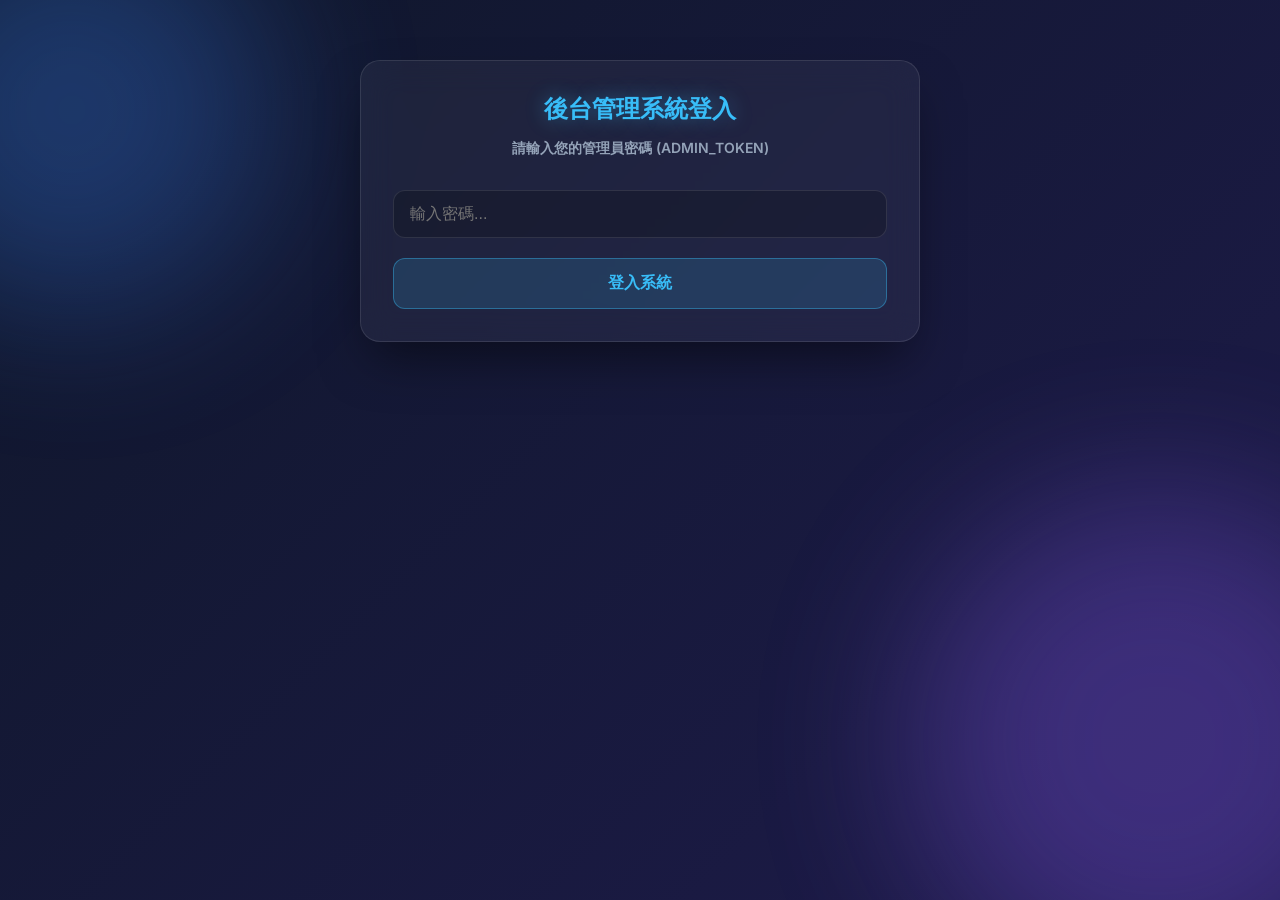
<file: static/admin.html>
<!DOCTYPE html>
<html lang="zh-TW">
<head>
    <meta charset="UTF-8">
    <meta name="viewport" content="width=device-width, initial-scale=1.0">
    <meta name="description" content="智慧親師通 - 補習班後台管理系統，支援快速匯入名單與下載報表。">
    <title>智慧親師通 - 補習班後台管理</title>
    <link href="https://fonts.googleapis.com/css2?family=Inter:wght@400;600;800&display=swap" rel="stylesheet">
    <style>
        :root {
            --primary: #38bdf8;
            --primary-hover: #0ea5e9;
            --bg-dark: #0f172a;
            --card-bg: rgba(255, 255, 255, 0.05);
            --text-main: #f8fafc;
            --text-muted: #94a3b8;
            --border-color: rgba(255, 255, 255, 0.1);
            --success: #4ade80;
            --error: #f87171;
        }

        body {
            font-family: 'Inter', sans-serif;
            background: linear-gradient(135deg, #0f172a 0%, #1e1b4b 100%);
            background-attachment: fixed;
            color: var(--text-main);
            margin: 0;
            padding: 40px 0;
            display: flex;
            justify-content: center;
            align-items: flex-start;
            min-height: 100vh;
            position: relative;
            overflow-y: auto;
            overflow-x: hidden;
            box-sizing: border-box;
        }

        /* Ambient background blobs for premium feel */
        .blob {
            position: fixed;
            border-radius: 50%;
            filter: blur(80px);
            opacity: 0.3;
            z-index: 0;
            animation: float 10s infinite alternate ease-in-out;
        }
        .blob-1 {
            top: -10%; left: -10%;
            width: 400px; height: 400px;
            background: #3b82f6;
        }
        .blob-2 {
            bottom: -10%; right: -10%;
            width: 500px; height: 500px;
            background: #8b5cf6;
            animation-delay: -5s;
        }
        @keyframes float {
            0% { transform: translate(0, 0) scale(1); }
            100% { transform: translate(50px, 50px) scale(1.1); }
        }

        .container {
            width: 100%;
            max-width: 600px;
            padding: 20px;
            box-sizing: border-box;
            z-index: 1;
            position: relative;
        }

        .card {
            background-color: var(--card-bg);
            backdrop-filter: blur(16px);
            -webkit-backdrop-filter: blur(16px);
            border: 1px solid var(--border-color);
            border-radius: 20px;
            box-shadow: 0 25px 50px -12px rgba(0, 0, 0, 0.5);
            padding: 32px;
            margin-bottom: 24px;
            transition: transform 0.3s cubic-bezier(0.175, 0.885, 0.32, 1.275);
            animation: slideUp 0.6s cubic-bezier(0.16, 1, 0.3, 1);
        }
        
        @keyframes slideUp {
            0% { opacity: 0; transform: translateY(40px); }
            100% { opacity: 1; transform: translateY(0); }
        }

        .card:hover {
            transform: translateY(-5px);
            border-color: rgba(255, 255, 255, 0.2);
        }

        h1 {
            text-align: center;
            font-size: 24px;
            font-weight: 800;
            margin-top: 0;
            margin-bottom: 8px;
            color: var(--primary);
            text-shadow: 0 0 20px rgba(56, 189, 248, 0.4);
        }

        p.subtitle {
            text-align: center;
            color: var(--text-muted);
            margin-bottom: 32px;
            font-size: 14px;
            font-weight: 600;
        }

        .form-group {
            margin-bottom: 20px;
        }

        label {
            display: block;
            font-weight: 600;
            margin-bottom: 8px;
            font-size: 14px;
            color: var(--text-muted);
        }

        input[type="password"], input[type="file"] {
            width: 100%;
            padding: 14px 16px;
            background: rgba(0, 0, 0, 0.2);
            border: 1px solid var(--border-color);
            border-radius: 12px;
            color: white;
            font-size: 16px;
            outline: none;
            transition: all 0.3s ease;
            box-sizing: border-box;
        }

        input[type="password"]:focus {
            border-color: var(--primary);
            box-shadow: 0 0 0 2px rgba(56, 189, 248, 0.2);
        }

        input[type="file"]::file-selector-button {
            background: rgba(255,255,255,0.1);
            color: white;
            border: 1px solid var(--border-color);
            border-radius: 8px;
            padding: 8px 16px;
            margin-right: 16px;
            cursor: pointer;
            transition: all 0.3s;
        }
        input[type="file"]::file-selector-button:hover {
            background: rgba(255,255,255,0.2);
        }

        button {
            width: 100%;
            padding: 14px;
            background-color: rgba(56, 189, 248, 0.15);
            color: var(--primary);
            border: 1px solid rgba(56, 189, 248, 0.4);
            border-radius: 12px;
            font-size: 16px;
            font-weight: 600;
            cursor: pointer;
            transition: all 0.3s ease;
            display: flex;
            justify-content: center;
            align-items: center;
        }

        button:hover:not(:disabled) {
            background-color: rgba(56, 189, 248, 0.25);
            border-color: var(--primary);
            transform: translateY(-2px);
            box-shadow: 0 10px 20px -10px var(--primary);
        }

        button:active:not(:disabled) {
            transform: scale(0.98);
        }
        
        button:disabled {
            opacity: 0.5;
            cursor: not-allowed;
            filter: grayscale(100%);
        }

        button.btn-success {
            background-color: rgba(74, 222, 128, 0.15);
            color: var(--success);
            border-color: rgba(74, 222, 128, 0.4);
        }
        
        button.btn-success:hover:not(:disabled) {
            background-color: rgba(74, 222, 128, 0.25);
            border-color: var(--success);
            box-shadow: 0 10px 20px -10px var(--success);
        }

        .status-message {
            margin-top: 16px;
            padding: 12px;
            border-radius: 12px;
            font-size: 14px;
            display: none;
            font-weight: 600;
            text-align: center;
        }

        .status-message.success {
            display: block;
            background-color: rgba(74, 222, 128, 0.1);
            color: var(--success);
            border: 1px solid rgba(74, 222, 128, 0.2);
        }

        .status-message.error {
            display: block;
            background-color: rgba(248, 113, 113, 0.1);
            color: var(--error);
            border: 1px solid rgba(248, 113, 113, 0.2);
        }

        .hidden {
            display: none !important;
        }

        /* Loading spinner */
        .loader {
            border: 3px solid rgba(255,255,255,0.1);
            border-radius: 50%;
            border-top: 3px solid var(--primary);
            width: 20px;
            height: 20px;
            animation: spin 1s linear infinite;
            display: inline-block;
            vertical-align: middle;
            margin-right: 8px;
            display: none;
        }

        @keyframes spin {
            0% { transform: rotate(0deg); }
            100% { transform: rotate(360deg); }
        }

    </style>
</head>
<body>

    <div class="blob blob-1"></div>
    <div class="blob blob-2"></div>

<div class="container">
    
    <!-- Login Section -->
    <div class="card" id="loginSection">
        <h1>後台管理系統登入</h1>
        <p class="subtitle">請輸入您的管理員密碼 (ADMIN_TOKEN)</p>
        
        <div class="form-group">
            <input type="password" id="adminToken" placeholder="輸入密碼..." autocomplete="current-password">
        </div>
        <button id="loginBtn">登入系統</button>
        <div id="loginStatus" class="status-message"></div>
    </div>

    <!-- Dashboard Section (Hidden by default) -->
    <div id="dashboardSection" class="hidden">
        
        <div style="margin-bottom: 24px; display: flex; gap: 12px; flex-wrap: wrap;">
            <button onclick="window.location.href='students.html'" style="background-color: rgba(56, 189, 248, 0.15); color: #7dd3fc; border-color: rgba(56, 189, 248, 0.4);">
                👥 前往名單管理系統
            </button>
            <button onclick="window.location.href='grades.html'" style="background-color: rgba(139, 92, 246, 0.15); color: #c4b5fd; border-color: rgba(139, 92, 246, 0.4);">
                📊 前往成績登錄系統
            </button>
            <button onclick="window.location.href='timetable.html'" style="background-color: rgba(236, 72, 153, 0.15); color: #f9a8d4; border-color: rgba(236, 72, 153, 0.4);">
                📅 前往課表管理系統
            </button>
        </div>

        <!-- Export Section -->
        <div class="card">
            <h1>📤 匯出今日出勤紀錄</h1>
            <p class="subtitle">下載當日所有學生的「進班/離班」打卡明細</p>
            
            <button id="exportBtn" class="btn-success">下載 Excel 報表</button>
            <div id="exportStatus" class="status-message"></div>
        </div>


    </div>
</div>

<script src="/static/auth.js"></script>
<script>
    const authManager = new AuthManager('/api/groups', (data, token) => {
        // No extra fetching needed on admin load
    });

    // We can expose currentToken helper
    Object.defineProperty(window, 'currentToken', {
        get: () => authManager.currentToken
    });

    const loginSection = document.getElementById('loginSection');
    const dashboardSection = document.getElementById('dashboardSection');
    const adminTokenInput = document.getElementById('adminToken');
    const loginBtn = document.getElementById('loginBtn');
    const loginStatus = document.getElementById('loginStatus');

    const exportBtn = document.getElementById('exportBtn');
    const exportStatus = document.getElementById('exportStatus');

    function showStatus(element, message, isError = false) {
        element.textContent = message;
        element.className = 'status-message ' + (isError ? 'error' : 'success');
    }

    adminTokenInput.addEventListener('keypress', (e) => {
        if (e.key === 'Enter') loginBtn.click();
    });


    exportBtn.addEventListener('click', async () => {
        exportBtn.disabled = true;
        exportStatus.className = 'status-message';

        try {
            const response = await fetch('/api/attendance/export', {
                method: 'POST',
                headers: {
                    'Authorization': `Bearer ${currentToken}`
                }
            });

            if (!response.ok) {
                const errData = await response.json();
                throw new Error(errData.detail || '下載失敗或密碼錯誤');
            }

            const blob = await response.blob();
            const url = window.URL.createObjectURL(blob);
            const a = document.createElement('a');
            a.style.display = 'none';
            a.href = url;
            
            const disposition = response.headers.get('Content-Disposition');
            let filename = '出勤紀錄.xlsx';
            if (disposition) {
                const utf8Regex = /filename\*=utf-8''([^;\n]*)/i;
                const matchesUtf8 = utf8Regex.exec(disposition);
                if (matchesUtf8 != null && matchesUtf8[1]) {
                    filename = decodeURIComponent(matchesUtf8[1]);
                } else {
                    const filenameRegex = /filename[^;=\n]*=((['"]).*?\2|[^;\n]*)/;
                    const matches = filenameRegex.exec(disposition);
                    if (matches != null && matches[1]) { 
                        filename = matches[1].replace(/['"]/g, '');
                    }
                }
            }
            
            a.download = filename;
            document.body.appendChild(a);
            a.click();
            window.URL.revokeObjectURL(url);
            
            showStatus(exportStatus, '✅ 下載成功！', false);
        } catch (error) {
            showStatus(exportStatus, '❌ ' + error.message, true);
        } finally {
            exportBtn.disabled = false;
        }
    });


</script>

</body>
</html>
</file>
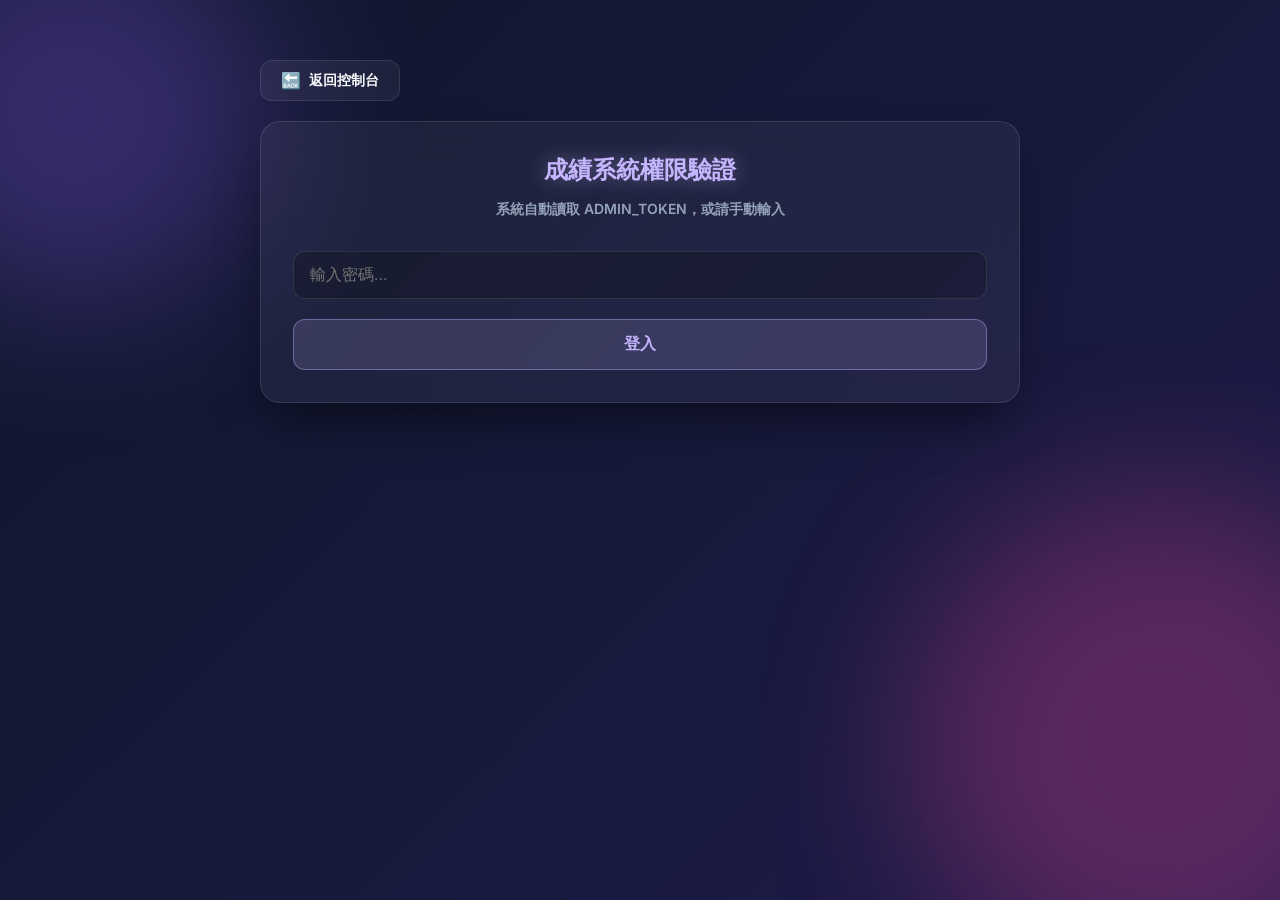
<file: static/grades.html>
<!DOCTYPE html>
<html lang="zh-TW">
<head>
    <meta charset="UTF-8">
    <meta name="viewport" content="width=device-width, initial-scale=1.0">
    <title>智慧親師通 - 成績登錄系統</title>
    <link href="https://fonts.googleapis.com/css2?family=Inter:wght@400;600;800&display=swap" rel="stylesheet">
    <style>
        :root {
            --primary: #c4b5fd;
            --primary-hover: #a78bfa;
            --bg-dark: #0f172a;
            --card-bg: rgba(255, 255, 255, 0.05);
            --text-main: #f8fafc;
            --text-muted: #94a3b8;
            --border-color: rgba(255, 255, 255, 0.1);
            --success: #4ade80;
            --error: #f87171;
        }

        body {
            font-family: 'Inter', sans-serif;
            background: linear-gradient(135deg, #0f172a 0%, #1e1b4b 100%);
            background-attachment: fixed;
            color: var(--text-main);
            margin: 0;
            padding: 40px 0;
            display: flex;
            justify-content: center;
            align-items: flex-start;
            min-height: 100vh;
            position: relative;
            overflow-y: auto;
            overflow-x: hidden;
            box-sizing: border-box;
        }

        .blob {
            position: fixed;
            border-radius: 50%;
            filter: blur(80px);
            opacity: 0.3;
            z-index: 0;
            animation: float 10s infinite alternate ease-in-out;
        }
        .blob-1 {
            top: -10%; left: -10%;
            width: 400px; height: 400px;
            background: #8b5cf6;
        }
        .blob-2 {
            bottom: -10%; right: -10%;
            width: 500px; height: 500px;
            background: #ec4899;
            animation-delay: -5s;
        }
        @keyframes float {
            0% { transform: translate(0, 0) scale(1); }
            100% { transform: translate(50px, 50px) scale(1.1); }
        }

        .container {
            width: 100%;
            max-width: 800px;
            padding: 20px;
            box-sizing: border-box;
            z-index: 1;
            position: relative;
        }

        .card {
            background-color: var(--card-bg);
            backdrop-filter: blur(16px);
            -webkit-backdrop-filter: blur(16px);
            border: 1px solid var(--border-color);
            border-radius: 20px;
            box-shadow: 0 25px 50px -12px rgba(0, 0, 0, 0.5);
            padding: 32px;
            margin-bottom: 24px;
            animation: slideUp 0.6s cubic-bezier(0.16, 1, 0.3, 1);
        }
        
        @keyframes slideUp {
            0% { opacity: 0; transform: translateY(40px); }
            100% { opacity: 1; transform: translateY(0); }
        }

        h1 {
            text-align: center;
            font-size: 24px;
            font-weight: 800;
            margin-top: 0;
            margin-bottom: 8px;
            color: var(--primary);
            text-shadow: 0 0 20px rgba(196, 181, 253, 0.4);
        }

        p.subtitle {
            text-align: center;
            color: var(--text-muted);
            margin-bottom: 32px;
            font-size: 14px;
            font-weight: 600;
        }

        .form-group {
            margin-bottom: 20px;
        }

        label {
            display: block;
            font-weight: 600;
            margin-bottom: 8px;
            font-size: 14px;
            color: var(--text-muted);
        }

        input[type="text"], input[type="password"], select {
            width: 100%;
            padding: 14px 16px;
            background: rgba(0, 0, 0, 0.2);
            border: 1px solid var(--border-color);
            border-radius: 12px;
            color: white;
            font-size: 16px;
            outline: none;
            transition: all 0.3s ease;
            box-sizing: border-box;
        }
        
        select option {
            background: var(--bg-dark);
            color: white;
        }

        input:focus, select:focus {
            border-color: var(--primary);
            box-shadow: 0 0 0 2px rgba(196, 181, 253, 0.2);
        }

        button {
            width: 100%;
            padding: 14px;
            background-color: rgba(196, 181, 253, 0.15);
            color: var(--primary);
            border: 1px solid rgba(196, 181, 253, 0.4);
            border-radius: 12px;
            font-size: 16px;
            font-weight: 600;
            cursor: pointer;
            transition: all 0.3s ease;
        }

        button:hover:not(:disabled) {
            background-color: rgba(196, 181, 253, 0.25);
            border-color: var(--primary);
            transform: translateY(-2px);
            box-shadow: 0 10px 20px -10px var(--primary);
        }

        button:active:not(:disabled) {
            transform: scale(0.98);
        }
        
        button:disabled {
            opacity: 0.5;
            cursor: not-allowed;
            filter: grayscale(100%);
        }

        button.btn-success {
            background-color: rgba(74, 222, 128, 0.15);
            color: var(--success);
            border-color: rgba(74, 222, 128, 0.4);
        }
        
        button.btn-success:hover:not(:disabled) {
            background-color: rgba(74, 222, 128, 0.25);
            border-color: var(--success);
            box-shadow: 0 10px 20px -10px var(--success);
        }
        
        button.btn-danger {
            background-color: rgba(248, 113, 113, 0.15);
            color: var(--error);
            border-color: rgba(248, 113, 113, 0.4);
        }
        
        button.btn-danger:hover:not(:disabled) {
            background-color: rgba(248, 113, 113, 0.25);
            border-color: var(--error);
            box-shadow: 0 10px 20px -10px var(--error);
        }
        
        button.btn-small {
            width: auto;
            padding: 6px 12px;
            font-size: 13px;
            border-radius: 6px;
            margin-right: 4px;
        }

        .status-message {
            margin-top: 16px;
            padding: 12px;
            border-radius: 12px;
            font-size: 14px;
            display: none;
            font-weight: 600;
            text-align: center;
        }

        .status-message.success {
            display: block;
            background-color: rgba(74, 222, 128, 0.1);
            color: var(--success);
            border: 1px solid rgba(74, 222, 128, 0.2);
        }

        .status-message.error {
            display: block;
            background-color: rgba(248, 113, 113, 0.1);
            color: var(--error);
            border: 1px solid rgba(248, 113, 113, 0.2);
        }

        .hidden {
            display: none !important;
        }

        /* Table Styles */
        table {
            width: 100%;
            border-collapse: collapse;
            margin-top: 20px;
            font-size: 14px;
        }
        th, td {
            text-align: left;
            padding: 12px;
            border-bottom: 1px solid var(--border-color);
        }
        th {
            color: var(--text-muted);
            font-weight: 600;
        }
        tr:hover {
            background-color: rgba(255, 255, 255, 0.02);
        }
    </style>
</head>
<body>

    <div class="blob blob-1"></div>
    <div class="blob blob-2"></div>

<div class="container">
        <div style="margin-bottom: 20px;">
            <button onclick="window.location.href='admin.html'" style="width: auto; padding: 10px 20px; display: inline-flex; align-items: center; gap: 8px; font-size: 14px; background: rgba(255,255,255,0.05); border: 1px solid var(--border-color); color: var(--text-main); border-radius: 12px; cursor: pointer; transition: all 0.3s;">
                <span style="font-size: 16px;">🔙</span> 返回控制台
            </button>
        </div>
        
    
    <!-- Login Section -->
    <div class="card" id="loginSection">
        <h1>成績系統權限驗證</h1>
        <p class="subtitle">系統自動讀取 ADMIN_TOKEN，或請手動輸入</p>
        
        <div class="form-group">
            <input type="password" id="adminToken" placeholder="輸入密碼..." autocomplete="current-password">
        </div>
        <button id="loginBtn">登入</button>
        <div id="loginStatus" class="status-message"></div>
    </div>

    <!-- Dashboard Section -->
    <div id="dashboardSection" class="hidden">
        
        <!-- Input Section -->
        <div class="card">
            <h1>📝 批次登錄學生成績</h1>
            <p class="subtitle">請先輸入本次考試名稱，接著直接在表格中填寫分數（未填寫的學生不會送出）</p>
            
            <div class="form-group" style="display: flex; gap: 12px; margin-bottom: 16px;">
                <div style="flex: 1;">
                    <label>篩選班級：</label>
                    <select id="classFilter" style="width: 100%; padding: 12px; border-radius: 8px; background: rgba(0,0,0,0.2); border: 1px solid var(--border-color); color: white;">
                        <option value="">-- 全部班級 --</option>
                    </select>
                </div>
                <div style="flex: 1;">
                    <label>篩選科目：</label>
                    <select id="subjectFilter" style="width: 100%; padding: 12px; border-radius: 8px; background: rgba(0,0,0,0.2); border: 1px solid var(--border-color); color: white;">
                        <option value="">-- 全部科目 --</option>
                    </select>
                </div>
            </div>
            
            <div class="form-group">
                <label>考試名稱 (如：國一上第一次段考 數學)：</label>
                <input type="text" id="examName" placeholder="請輸入考試名稱" style="font-size:18px; font-weight:bold; color:var(--primary);">
            </div>
            
            <div style="overflow-x: auto; max-height: 400px; margin-bottom: 20px;">
                <table id="bulkInputTable" style="margin-top: 0;">
                    <thead>
                        <tr>
                            <th style="position: sticky; top: 0; background: var(--bg-dark); z-index: 2;">學號</th>
                            <th style="position: sticky; top: 0; background: var(--bg-dark); z-index: 2;">學生姓名</th>
                            <th style="position: sticky; top: 0; background: var(--bg-dark); z-index: 2;">成績 / 狀態 (可填"缺考")</th>
                        </tr>
                    </thead>
                    <tbody>
                        <!-- Data inserted here -->
                    </tbody>
                </table>
            </div>

            <button id="submitBtn" class="btn-success">批次儲存成績</button>
            <div id="submitStatus" class="status-message"></div>
        </div>

        <!-- History & Export Section -->
        <div class="card">
            <div style="display: flex; justify-content: space-between; align-items: flex-end; margin-bottom: 24px;">
                <div>
                    <h1 style="text-align: left; margin-bottom: 4px;">📋 歷史紀錄與成績匯出</h1>
                    <p class="subtitle" style="text-align: left; margin-bottom: 0;">顯示最新 50 筆紀錄，可直接點擊編輯或刪除</p>
                </div>
                
                <!-- Export Controls -->
                <div style="display: flex; gap: 10px; align-items: center;">
                    <select id="exportExamName" style="padding: 10px; border-radius: 8px; width: 200px;">
                        <option value="">-- 全部考試成績 --</option>
                    </select>
                    <button id="exportBtn" class="btn-success" style="width: auto; padding: 10px 20px; border-radius: 8px;">📥 下載 Excel</button>
                </div>
            </div>
            <div style="overflow-x: auto;">
                <table id="historyTable">
                    <thead>
                        <tr>
                            <th>登錄時間</th>
                            <th>學生姓名</th>
                            <th>考試名稱</th>
                            <th>科目</th>
                            <th>成績</th>
                            <th>操作</th>
                        </tr>
                    </thead>
                    <tbody>
                        <!-- Data inserted here -->
                    </tbody>
                </table>
            </div>
        </div>

    </div>
</div>

<script src="/static/auth.js"></script>
<script>
    let allStudents = [];

    const authManager = new AuthManager('/api/students', (students, token) => {
        allStudents = students;
        populateFilters();
        filterAndRenderStudents();
        loadHistory();
    });

    Object.defineProperty(window, 'currentToken', {
        get: () => authManager.currentToken
    });

    const examName = document.getElementById('examName');
    const classFilter = document.getElementById('classFilter');
    const subjectFilter = document.getElementById('subjectFilter');
    const bulkInputTableBody = document.querySelector('#bulkInputTable tbody');
    const submitBtn = document.getElementById('submitBtn');
    const submitStatus = document.getElementById('submitStatus');
    const historyTableBody = document.querySelector('#historyTable tbody');

    function showStatus(element, message, isError = false) {
        element.textContent = message;
        element.className = 'status-message ' + (isError ? 'error' : 'success');
    }

    function populateFilters() {
        const classes = new Set();
        const subjects = new Set();
        
        allStudents.forEach(s => {
            if (s.class_name) classes.add(s.class_name);
            if (s.enrolled_subjects) {
                s.enrolled_subjects.split(',').forEach(sub => {
                    if (sub.trim()) subjects.add(sub.trim());
                });
            }
        });
        
        classes.forEach(c => {
            const opt = document.createElement('option');
            opt.value = c; opt.textContent = c;
            classFilter.appendChild(opt);
        });
        
        subjects.forEach(sub => {
            const opt = document.createElement('option');
            opt.value = sub; opt.textContent = sub;
            subjectFilter.appendChild(opt);
        });
    }

    classFilter.addEventListener('change', filterAndRenderStudents);
    subjectFilter.addEventListener('change', filterAndRenderStudents);

    function filterAndRenderStudents() {
        const selClass = classFilter.value;
        const selSubj = subjectFilter.value;
        
        let filtered = allStudents;
        if (selClass) {
            filtered = filtered.filter(s => s.class_name === selClass);
        }
        if (selSubj) {
            filtered = filtered.filter(s => {
                if (!s.enrolled_subjects) return false;
                const subs = s.enrolled_subjects.split(',').map(x => x.trim());
                return subs.includes(selSubj);
            });
        }
        
        populateStudents(filtered);
    }

    function populateStudents(students) {
        bulkInputTableBody.innerHTML = '';
        if (students.length === 0) {
            bulkInputTableBody.innerHTML = '<tr><td colspan="3" style="text-align:center;">尚未建立學生資料</td></tr>';
            return;
        }
        students.forEach(s => {
            const tr = document.createElement('tr');
            tr.innerHTML = `
                <td style="color:var(--text-muted);">${s.student_number}</td>
                <td style="font-weight:600;">${s.name}</td>
                <td>
                    <input type="text" class="score-input" data-studentid="${s.id}" placeholder="輸入分數..." style="padding:8px; font-size:14px; width: 100%; box-sizing: border-box;">
                </td>
            `;
            bulkInputTableBody.appendChild(tr);
        });
        
        // Arrow key navigation for Excel-like feel
        const inputs = Array.from(document.querySelectorAll('.score-input'));
        inputs.forEach((input, index) => {
            input.addEventListener('keydown', (e) => {
                if (e.key === 'ArrowDown' || e.key === 'Enter') {
                    e.preventDefault();
                    if (index + 1 < inputs.length) inputs[index + 1].focus();
                } else if (e.key === 'ArrowUp') {
                    e.preventDefault();
                    if (index - 1 >= 0) inputs[index - 1].focus();
                }
            });
        });
    }

    submitBtn.addEventListener('click', async () => {
        const eName = examName.value.trim();
        if (!eName) {
            showStatus(submitStatus, '請先填寫「考試名稱」！', true);
            examName.focus();
            return;
        }

        const inputs = Array.from(document.querySelectorAll('.score-input'));
        const scores = [];
        inputs.forEach(input => {
            const val = input.value.trim();
            if (val) {
                scores.push({
                    student_id: parseInt(input.dataset.studentid),
                    score: val
                });
            }
        });

        if (scores.length === 0) {
            showStatus(submitStatus, '您沒有填寫任何成績！請在表格內填寫分數。', true);
            return;
        }

        submitBtn.disabled = true;
        try {
            const res = await fetch('/api/grades/bulk', {
                method: 'POST',
                headers: { 
                    'Authorization': `Bearer ${currentToken}`,
                    'Content-Type': 'application/json'
                },
                body: JSON.stringify({
                    exam_name: eName,
                    subject: subjectFilter.value || null,
                    scores: scores
                })
            });

            if (!res.ok) throw new Error("儲存失敗");
            
            showStatus(submitStatus, `✅ 批次儲存成功！共紀錄了 ${scores.length} 筆成績。`, false);
            
            // Clear inputs
            inputs.forEach(input => input.value = '');
            
            loadHistory();
        } catch (e) {
            showStatus(submitStatus, '❌ ' + e.message, true);
        } finally {
            submitBtn.disabled = false;
        }
    });

    const exportExamName = document.getElementById('exportExamName');
    const exportBtn = document.getElementById('exportBtn');

    async function loadHistory() {
        try {
            const res = await fetch('/api/grades/recent', {
                headers: { 'Authorization': `Bearer ${currentToken}` }
            });
            if (res.ok) {
                const records = await res.json();
                historyTableBody.innerHTML = '';
                
                // Populate export dropdown with unique exam names
                const examNames = new Set();
                records.forEach(r => {
                    if(r.exam_name) examNames.add(r.exam_name);
                });
                const currentExportSel = exportExamName.value;
                exportExamName.innerHTML = '<option value="">-- 全部考試成績 --</option>';
                examNames.forEach(ename => {
                    const opt = document.createElement('option');
                    opt.value = ename; opt.textContent = ename;
                    exportExamName.appendChild(opt);
                });
                exportExamName.value = currentExportSel;

                records.forEach(r => {
                    const tr = document.createElement('tr');
                    tr.id = `row-${r.id}`;
                    tr.innerHTML = `
                        <td style="color:var(--text-muted)">${r.date}</td>
                        <td style="font-weight:600">${r.student_name}</td>
                        <td class="col-exam">${r.exam_name}</td>
                        <td class="col-subject">${r.subject || ''}</td>
                        <td class="col-score" style="color:var(--primary); font-weight:600">${r.score}</td>
                        <td>
                            <button class="btn-small" onclick="editRow(${r.id}, '${r.exam_name}', '${r.subject || ''}', '${r.score}')">✏️ 編輯</button>
                            <button class="btn-small btn-danger" onclick="deleteRow(${r.id})">🗑️ 刪除</button>
                        </td>
                    `;
                    historyTableBody.appendChild(tr);
                });
            }
        } catch (e) {
            console.error("Failed to load history", e);
        }
    }

    function editRow(id, oldExam, oldSubj, oldScore) {
        const tr = document.getElementById(`row-${id}`);
        tr.querySelector('.col-exam').innerHTML = `<input type="text" id="edit-exam-${id}" value="${oldExam}" style="padding:6px; font-size:13px; width:100px;">`;
        tr.querySelector('.col-subject').innerHTML = `<input type="text" id="edit-subj-${id}" value="${oldSubj}" style="padding:6px; font-size:13px; width:80px;">`;
        tr.querySelector('.col-score').innerHTML = `<input type="text" id="edit-score-${id}" value="${oldScore}" style="padding:6px; font-size:13px; width:60px;">`;
        tr.querySelector('td:last-child').innerHTML = `
            <button class="btn-small btn-success" onclick="saveRow(${id})">💾 儲存</button>
            <button class="btn-small btn-danger" onclick="loadHistory()">❌ 取消</button>
        `;
    }

    async function saveRow(id) {
        const exam = document.getElementById(`edit-exam-${id}`).value.trim();
        const subj = document.getElementById(`edit-subj-${id}`).value.trim();
        const score = document.getElementById(`edit-score-${id}`).value.trim();
        
        try {
            const res = await fetch(`/api/grades/${id}`, {
                method: 'PUT',
                headers: { 
                    'Authorization': `Bearer ${currentToken}`,
                    'Content-Type': 'application/json'
                },
                body: JSON.stringify({
                    exam_name: exam,
                    subject: subj || null,
                    score: score
                })
            });
            if (res.ok) {
                loadHistory(); // Reload table
            } else {
                alert("儲存失敗");
            }
        } catch (e) {
            alert("系統錯誤");
        }
    }

    async function deleteRow(id) {
        if (!confirm("確定要刪除這筆成績紀錄嗎？")) return;
        
        try {
            const res = await fetch(`/api/grades/${id}`, {
                method: 'DELETE',
                headers: { 'Authorization': `Bearer ${currentToken}` }
            });
            if (res.ok) {
                loadHistory();
            } else {
                alert("刪除失敗");
            }
        } catch (e) {
            alert("系統錯誤");
        }
    }

    exportBtn.addEventListener('click', () => {
        const ename = exportExamName.value;
        let url = `/api/grades/export?token=${encodeURIComponent(currentToken)}`;
        if (ename) {
            url += `&exam_name=${encodeURIComponent(ename)}`;
        }
        window.location.href = url;
    });
</script>
</body>
</html>
</file>
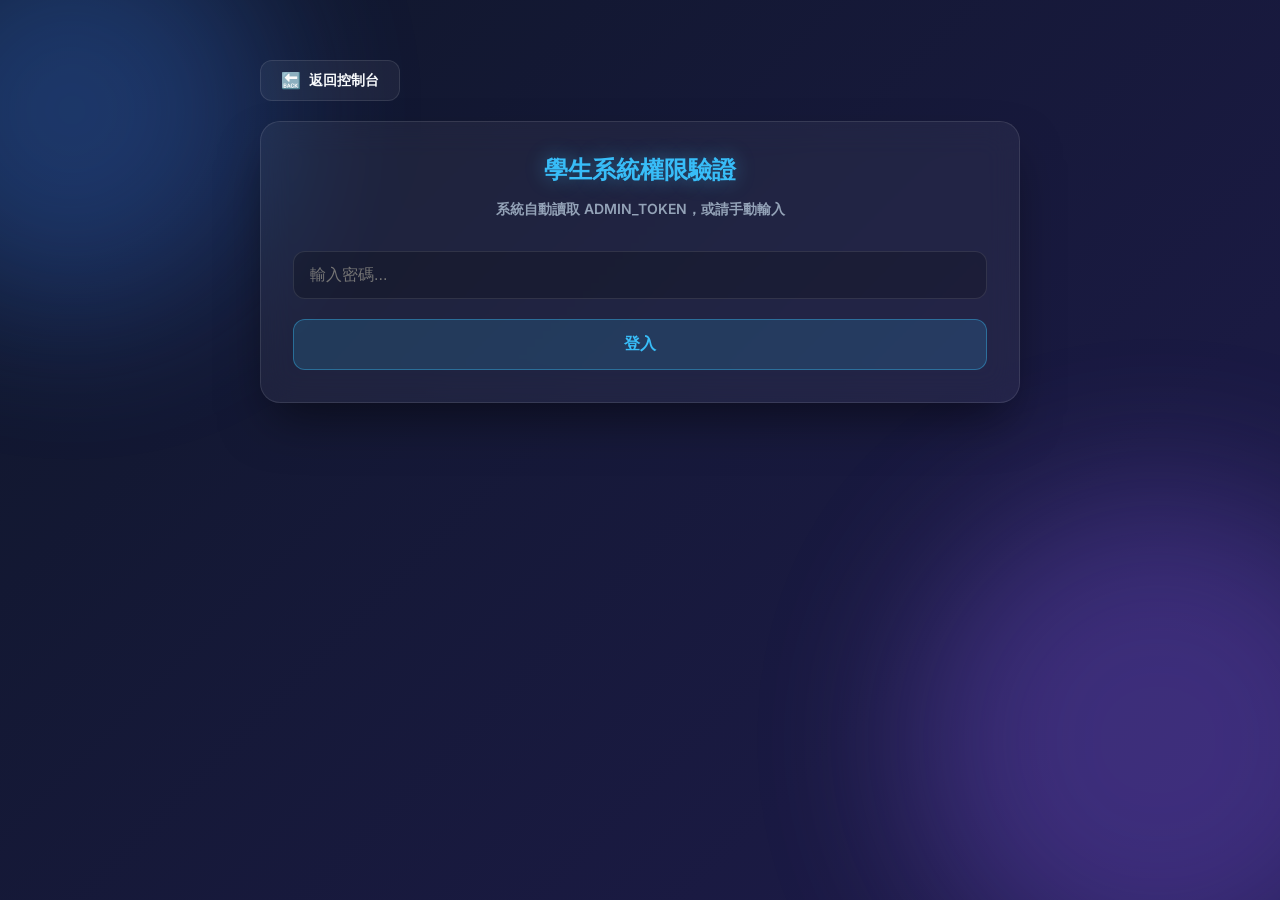
<file: static/students.html>
<!DOCTYPE html>
<html lang="zh-TW">
<head>
    <meta charset="UTF-8">
    <meta name="viewport" content="width=device-width, initial-scale=1.0">
    <title>智慧親師通 - 學生資料管理系統</title>
    <link href="https://fonts.googleapis.com/css2?family=Inter:wght@400;600;800&display=swap" rel="stylesheet">
    <style>
        :root {
            --primary: #38bdf8;
            --primary-hover: #0ea5e9;
            --bg-dark: #0f172a;
            --card-bg: rgba(255, 255, 255, 0.05);
            --text-main: #f8fafc;
            --text-muted: #94a3b8;
            --border-color: rgba(255, 255, 255, 0.1);
            --success: #4ade80;
            --error: #f87171;
        }

        body {
            font-family: 'Inter', sans-serif;
            background: linear-gradient(135deg, #0f172a 0%, #1e1b4b 100%);
            background-attachment: fixed;
            color: var(--text-main);
            margin: 0;
            padding: 40px 0;
            display: flex;
            justify-content: center;
            align-items: flex-start;
            min-height: 100vh;
            position: relative;
            overflow-y: auto;
            overflow-x: hidden;
            box-sizing: border-box;
        }

        .blob {
            position: fixed;
            border-radius: 50%;
            filter: blur(80px);
            opacity: 0.3;
            z-index: 0;
            animation: float 10s infinite alternate ease-in-out;
        }
        .blob-1 {
            top: -10%; left: -10%;
            width: 400px; height: 400px;
            background: #3b82f6;
        }
        .blob-2 {
            bottom: -10%; right: -10%;
            width: 500px; height: 500px;
            background: #8b5cf6;
            animation-delay: -5s;
        }
        @keyframes float {
            0% { transform: translate(0, 0) scale(1); }
            100% { transform: translate(50px, 50px) scale(1.1); }
        }

        .container {
            width: 100%;
            max-width: 800px;
            padding: 20px;
            box-sizing: border-box;
            z-index: 1;
            position: relative;
        }

        .card {
            background-color: var(--card-bg);
            backdrop-filter: blur(16px);
            -webkit-backdrop-filter: blur(16px);
            border: 1px solid var(--border-color);
            border-radius: 20px;
            box-shadow: 0 25px 50px -12px rgba(0, 0, 0, 0.5);
            padding: 32px;
            margin-bottom: 24px;
            animation: slideUp 0.6s cubic-bezier(0.16, 1, 0.3, 1);
        }
        
        @keyframes slideUp {
            0% { opacity: 0; transform: translateY(40px); }
            100% { opacity: 1; transform: translateY(0); }
        }

        h1 {
            text-align: center;
            font-size: 24px;
            font-weight: 800;
            margin-top: 0;
            margin-bottom: 8px;
            color: var(--primary);
            text-shadow: 0 0 20px rgba(56, 189, 248, 0.4);
        }

        p.subtitle {
            text-align: center;
            color: var(--text-muted);
            margin-bottom: 32px;
            font-size: 14px;
            font-weight: 600;
        }

        .form-group {
            margin-bottom: 20px;
        }

        input[type="password"], input[type="file"] {
            width: 100%;
            padding: 14px 16px;
            background: rgba(0, 0, 0, 0.2);
            border: 1px solid var(--border-color);
            border-radius: 12px;
            color: white;
            font-size: 16px;
            outline: none;
            transition: all 0.3s ease;
            box-sizing: border-box;
        }

        input:focus {
            border-color: var(--primary);
            box-shadow: 0 0 0 2px rgba(56, 189, 248, 0.2);
        }

        button {
            width: 100%;
            padding: 14px;
            background-color: rgba(56, 189, 248, 0.15);
            color: var(--primary);
            border: 1px solid rgba(56, 189, 248, 0.4);
            border-radius: 12px;
            font-size: 16px;
            font-weight: 600;
            cursor: pointer;
            transition: all 0.3s ease;
        }

        button:hover:not(:disabled) {
            background-color: rgba(56, 189, 248, 0.25);
            border-color: var(--primary);
            transform: translateY(-2px);
            box-shadow: 0 10px 20px -10px var(--primary);
        }

        button:active:not(:disabled) {
            transform: scale(0.98);
        }
        
        button:disabled {
            opacity: 0.5;
            cursor: not-allowed;
            filter: grayscale(100%);
        }

        button.btn-success {
            background-color: rgba(74, 222, 128, 0.15);
            color: var(--success);
            border-color: rgba(74, 222, 128, 0.4);
        }
        
        button.btn-success:hover:not(:disabled) {
            background-color: rgba(74, 222, 128, 0.25);
            border-color: var(--success);
            box-shadow: 0 10px 20px -10px var(--success);
        }

        .status-message {
            margin-top: 16px;
            padding: 12px;
            border-radius: 12px;
            font-size: 14px;
            display: none;
            font-weight: 600;
            text-align: center;
        }

        .status-message.success {
            display: block;
            background-color: rgba(74, 222, 128, 0.1);
            color: var(--success);
            border: 1px solid rgba(74, 222, 128, 0.2);
        }

        .status-message.error {
            display: block;
            background-color: rgba(248, 113, 113, 0.1);
            color: var(--error);
            border: 1px solid rgba(248, 113, 113, 0.2);
        }

        .hidden {
            display: none !important;
        }

        .loader {
            border: 3px solid rgba(255,255,255,0.1);
            border-radius: 50%;
            border-top: 3px solid var(--primary);
            width: 20px;
            height: 20px;
            animation: spin 1s linear infinite;
            display: inline-block;
            vertical-align: middle;
            margin-right: 8px;
            display: none;
        }

        @keyframes spin {
            0% { transform: rotate(0deg); }
            100% { transform: rotate(360deg); }
        }

        /* Student Table CSS */
        .st-table {
            width: 100%;
            border-collapse: collapse;
            margin-top: 15px;
        }
        .st-table th, .st-table td {
            border: 1px solid rgba(255, 255, 255, 0.1);
            padding: 12px 8px;
            text-align: left;
            font-size: 0.95rem;
        }
        .st-table th {
            background: rgba(0, 0, 0, 0.3);
            color: var(--primary);
            font-weight: 600;
        }
        .st-table tbody tr:nth-child(even) {
            background: rgba(255, 255, 255, 0.02);
        }
        .st-table tbody tr:hover {
            background: rgba(56, 189, 248, 0.1);
        }
    </style>
</head>
<body>

    <div class="blob blob-1"></div>
    <div class="blob blob-2"></div>

<div class="container">
        <div style="margin-bottom: 20px;">
            <button onclick="window.location.href='admin.html'" style="width: auto; padding: 10px 20px; display: inline-flex; align-items: center; gap: 8px; font-size: 14px; background: rgba(255,255,255,0.05); border: 1px solid var(--border-color); color: var(--text-main); border-radius: 12px; cursor: pointer; transition: all 0.3s;">
                <span style="font-size: 16px;">🔙</span> 返回控制台
            </button>
        </div>
        
    
    <!-- Login Section -->
    <div class="card" id="loginSection">
        <h1>學生系統權限驗證</h1>
        <p class="subtitle">系統自動讀取 ADMIN_TOKEN，或請手動輸入</p>
        
        <div class="form-group">
            <input type="password" id="adminToken" placeholder="輸入密碼..." autocomplete="current-password">
        </div>
        <button id="loginBtn">登入</button>
        <div id="loginStatus" class="status-message"></div>
    </div>

    <!-- Dashboard Section -->
    <div id="dashboardSection" class="hidden">
        
        <div style="display: flex; gap: 20px; flex-wrap: wrap;">
            <!-- Upload Section -->
            <div class="card" style="flex: 1; min-width: 300px; margin-bottom: 0;">
                <h1>📥 匯入學生名單</h1>
                <p class="subtitle">請上傳包含「學號、姓名、卡號、電話、班級、科目」的 Excel<br>若學號存在會自動覆蓋</p>
                <div class="form-group">
                    <input type="file" id="excelFile" accept=".xlsx, .xls">
                </div>
                <button id="uploadBtn">
                    <span class="loader" id="uploadLoader"></span> 覆蓋並上傳名單
                </button>
                <div id="uploadStatus" class="status-message"></div>
            </div>

            <!-- Export Section -->
            <div class="card" style="flex: 1; min-width: 300px; margin-bottom: 0;">
                <h1>📤 匯出學生名單</h1>
                <p class="subtitle">下載目前雲端庫中所有的學生資料<br>（包含家長聯絡方式、班級、科目）</p>
                <button id="exportBtn" class="btn-success" style="margin-top: 10px;">
                    下載 Excel 報表
                </button>
                <div id="exportStatus" class="status-message"></div>
            </div>
        </div>

        <!-- Preview Section -->
        <div class="card" style="margin-top: 20px;">
            <h1>👀 目前雲端學生名單</h1>
            <p class="subtitle" id="studentCount">載入中...</p>
            <div id="studentContent" style="max-height: 400px; overflow-y: auto; border: 1px solid rgba(255,255,255,0.1); border-radius: 8px;">
                <p style="color:#94a3b8; text-align:center; padding: 20px;">請先登入...</p>
            </div>
        </div>

    </div>
</div>

<script src="/static/auth.js"></script>
<script>
    const authManager = new AuthManager('/api/students', () => {
        fetchStudents();
    });

    Object.defineProperty(window, 'currentToken', {
        get: () => authManager.currentToken
    });

    const uploadBtn = document.getElementById('uploadBtn');
    const excelFile = document.getElementById('excelFile');
    const uploadLoader = document.getElementById('uploadLoader');
    const uploadStatus = document.getElementById('uploadStatus');
    const exportBtn = document.getElementById('exportBtn');
    const exportStatus = document.getElementById('exportStatus');
    const studentContent = document.getElementById('studentContent');
    const studentCount = document.getElementById('studentCount');

    function showStatus(element, message, isError = false) {
        element.textContent = message;
        element.className = 'status-message ' + (isError ? 'error' : 'success');
    }

    uploadBtn.addEventListener('click', async () => {
        const file = excelFile.files[0];
        if (!file) {
            showStatus(uploadStatus, '請先選擇檔案', true);
            return;
        }

        uploadBtn.disabled = true;
        uploadLoader.style.display = 'inline-block';
        
        const formData = new FormData();
        formData.append('file', file);

        try {
            const response = await fetch('/api/sync-excel', {
                method: 'POST',
                headers: { 'Authorization': `Bearer ${currentToken}` },
                body: formData
            });
            
            if (!response.ok) {
                const err = await response.json();
                throw new Error(err.detail || "上傳失敗");
            }
            
            const result = await response.json();
            showStatus(uploadStatus, `✅ 同步成功！新增/更新家長 ${result.parents_updated} 筆，學生 ${result.students_updated} 筆。`, false);
            excelFile.value = '';
            
            fetchStudents();
        } catch (e) {
            showStatus(uploadStatus, '❌ 錯誤：' + e.message, true);
        } finally {
            uploadBtn.disabled = false;
            uploadLoader.style.display = 'none';
        }
    });

    exportBtn.addEventListener('click', async () => {
        exportBtn.disabled = true;
        exportStatus.className = 'status-message';
        try {
            const response = await fetch('/api/students/export', {
                method: 'GET',
                headers: { 'Authorization': `Bearer ${currentToken}` }
            });
            if (!response.ok) throw new Error('下載失敗');

            const blob = await response.blob();
            const url = window.URL.createObjectURL(blob);
            const a = document.createElement('a');
            a.style.display = 'none';
            a.href = url;
            
            const disposition = response.headers.get('Content-Disposition');
            let filename = '學生名單.xlsx';
            if (disposition) {
                const utf8Regex = /filename\*=utf-8''([^;\n]*)/i;
                const matchesUtf8 = utf8Regex.exec(disposition);
                if (matchesUtf8 != null && matchesUtf8[1]) {
                    filename = decodeURIComponent(matchesUtf8[1]);
                }
            }
            
            a.download = filename;
            document.body.appendChild(a);
            a.click();
            window.URL.revokeObjectURL(url);
            showStatus(exportStatus, '✅ 下載成功！', false);
        } catch (error) {
            showStatus(exportStatus, '❌ ' + error.message, true);
        } finally {
            exportBtn.disabled = false;
        }
    });

    async function fetchStudents() {
        try {
            studentContent.innerHTML = '<p style="text-align:center; padding: 20px; color:#94a3b8;">載入中...</p>';
            const res = await fetch('/api/students', {
                headers: { 'Authorization': `Bearer ${currentToken}` }
            });
            if (res.ok) {
                const students = await res.json();
                studentCount.textContent = `共 ${students.length} 名學生`;
                
                if (students.length === 0) {
                    studentContent.innerHTML = '<p style="text-align:center; padding: 20px; color:#94a3b8;">尚未有學生資料</p>';
                    return;
                }
                
                let html = '<table class="st-table"><thead><tr><th>學號</th><th>姓名</th><th>家長姓名</th><th>Line ID</th><th>班級</th><th>上課科目</th></tr></thead><tbody>';
                students.forEach(s => {
                    const lineIdStatus = s.line_user_id ? '<span style="color:var(--success);">已綁定</span>' : '<span style="color:#94a3b8;">未綁定</span>';
                    html += `<tr>
                        <td style="font-family: monospace; color: #94a3b8;">${s.student_number}</td>
                        <td style="font-weight: 600;">${s.name}</td>
                        <td style="color: #cbd5e1;">${s.parent_name || '無資料'}</td>
                        <td style="font-family: monospace; font-size: 0.85em;">${s.line_user_id ? s.line_user_id.substring(0, 8) + '...' : lineIdStatus}</td>
                        <td style="color: #94a3b8;">${s.class_name || ''}</td>
                        <td style="color: #94a3b8;">${s.enrolled_subjects || ''}</td>
                    </tr>`;
                });
                html += '</tbody></table>';
                studentContent.innerHTML = html;
            }
        } catch (e) {
            console.error('Failed to fetch students:', e);
            studentContent.innerHTML = '<p style="text-align:center; padding: 20px; color:#f87171;">無法取得學生資料</p>';
        }
    }

</script>
</body>
</html>
</file>
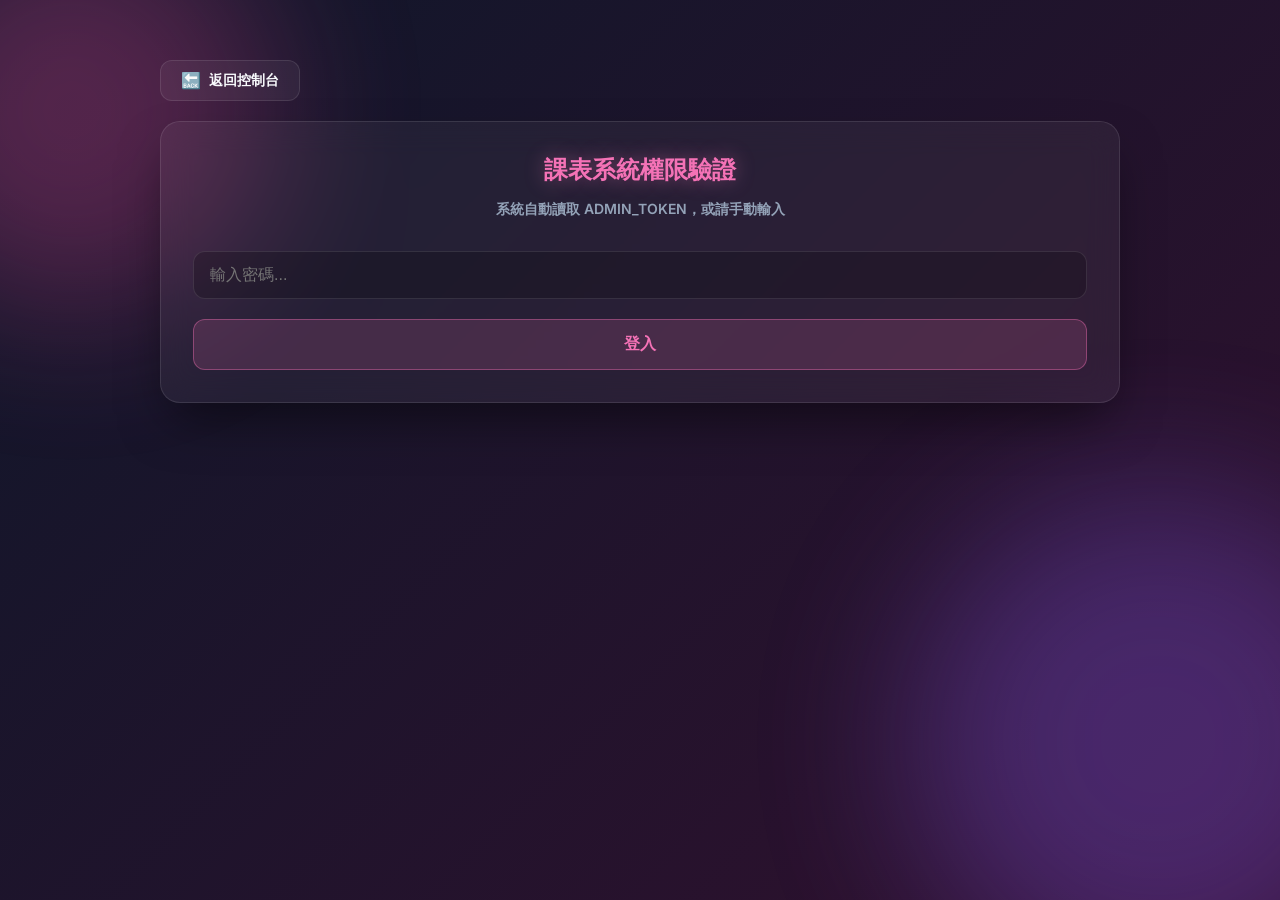
<file: static/timetable.html>
<!DOCTYPE html>
<html lang="zh-TW">
<head>
    <meta charset="UTF-8">
    <meta name="viewport" content="width=device-width, initial-scale=1.0">
    <title>智慧親師通 - 課表管理系統</title>
    <link href="https://fonts.googleapis.com/css2?family=Inter:wght@400;600;800&display=swap" rel="stylesheet">
    <style>
        :root {
            --primary: #f472b6;
            --primary-hover: #db2777;
            --bg-dark: #0f172a;
            --card-bg: rgba(255, 255, 255, 0.05);
            --text-main: #f8fafc;
            --text-muted: #94a3b8;
            --border-color: rgba(255, 255, 255, 0.1);
            --success: #4ade80;
            --error: #f87171;
        }

        body {
            font-family: 'Inter', sans-serif;
            background: linear-gradient(135deg, #0f172a 0%, #31102e 100%);
            background-attachment: fixed;
            color: var(--text-main);
            margin: 0;
            padding: 40px 0;
            display: flex;
            justify-content: center;
            align-items: flex-start;
            min-height: 100vh;
            position: relative;
            overflow-y: auto;
            overflow-x: hidden;
            box-sizing: border-box;
        }

        .blob {
            position: fixed;
            border-radius: 50%;
            filter: blur(80px);
            opacity: 0.3;
            z-index: 0;
            animation: float 10s infinite alternate ease-in-out;
        }
        .blob-1 {
            top: -10%; left: -10%;
            width: 400px; height: 400px;
            background: #ec4899;
        }
        .blob-2 {
            bottom: -10%; right: -10%;
            width: 500px; height: 500px;
            background: #8b5cf6;
            animation-delay: -5s;
        }
        @keyframes float {
            0% { transform: translate(0, 0) scale(1); }
            100% { transform: translate(50px, 50px) scale(1.1); }
        }

        .container {
            width: 100%;
            max-width: 1000px;
            padding: 20px;
            box-sizing: border-box;
            z-index: 1;
            position: relative;
        }

        .card {
            background-color: var(--card-bg);
            backdrop-filter: blur(16px);
            -webkit-backdrop-filter: blur(16px);
            border: 1px solid var(--border-color);
            border-radius: 20px;
            box-shadow: 0 25px 50px -12px rgba(0, 0, 0, 0.5);
            padding: 32px;
            margin-bottom: 24px;
            animation: slideUp 0.6s cubic-bezier(0.16, 1, 0.3, 1);
        }
        
        @keyframes slideUp {
            0% { opacity: 0; transform: translateY(40px); }
            100% { opacity: 1; transform: translateY(0); }
        }

        h1 {
            text-align: center;
            font-size: 24px;
            font-weight: 800;
            margin-top: 0;
            margin-bottom: 8px;
            color: var(--primary);
            text-shadow: 0 0 20px rgba(244, 114, 182, 0.4);
        }

        p.subtitle {
            text-align: center;
            color: var(--text-muted);
            margin-bottom: 32px;
            font-size: 14px;
            font-weight: 600;
        }

        .form-group {
            margin-bottom: 20px;
        }

        input[type="password"], input[type="file"] {
            width: 100%;
            padding: 14px 16px;
            background: rgba(0, 0, 0, 0.2);
            border: 1px solid var(--border-color);
            border-radius: 12px;
            color: white;
            font-size: 16px;
            outline: none;
            transition: all 0.3s ease;
            box-sizing: border-box;
        }

        input:focus {
            border-color: var(--primary);
            box-shadow: 0 0 0 2px rgba(244, 114, 182, 0.2);
        }

        button {
            width: 100%;
            padding: 14px;
            background-color: rgba(244, 114, 182, 0.15);
            color: var(--primary);
            border: 1px solid rgba(244, 114, 182, 0.4);
            border-radius: 12px;
            font-size: 16px;
            font-weight: 600;
            cursor: pointer;
            transition: all 0.3s ease;
        }

        button:hover:not(:disabled) {
            background-color: rgba(244, 114, 182, 0.25);
            border-color: var(--primary);
            transform: translateY(-2px);
            box-shadow: 0 10px 20px -10px var(--primary);
        }

        button:active:not(:disabled) {
            transform: scale(0.98);
        }
        
        button:disabled {
            opacity: 0.5;
            cursor: not-allowed;
            filter: grayscale(100%);
        }

        .btn-secondary {
            background-color: rgba(148, 163, 184, 0.15);
            color: #cbd5e1;
            border-color: rgba(148, 163, 184, 0.4);
        }

        .btn-secondary:hover:not(:disabled) {
            background-color: rgba(148, 163, 184, 0.25);
            border-color: #cbd5e1;
            box-shadow: 0 10px 20px -10px #cbd5e1;
        }

        .status-message {
            margin-top: 16px;
            padding: 12px;
            border-radius: 12px;
            font-size: 14px;
            display: none;
            font-weight: 600;
            text-align: center;
        }

        .status-message.success {
            display: block;
            background-color: rgba(74, 222, 128, 0.1);
            color: var(--success);
            border: 1px solid rgba(74, 222, 128, 0.2);
        }

        .status-message.error {
            display: block;
            background-color: rgba(248, 113, 113, 0.1);
            color: var(--error);
            border: 1px solid rgba(248, 113, 113, 0.2);
        }

        .hidden {
            display: none !important;
        }

        /* Loader */
        .loader {
            display: inline-block;
            width: 16px;
            height: 16px;
            border: 2px solid transparent;
            border-top-color: currentColor;
            border-radius: 50%;
            animation: spin 1s linear infinite;
            margin-right: 8px;
            vertical-align: middle;
            display: none;
        }

        @keyframes spin { 100% { transform: rotate(360deg); } }
        button.loading .loader { display: inline-block; }

        /* Timetable Table CSS */
        .tt-table {
            width: 100%;
            border-collapse: collapse;
            margin-top: 15px;
            table-layout: fixed;
        }
        .tt-table th, .tt-table td {
            border: 1px solid rgba(255, 255, 255, 0.1);
            padding: 12px 8px;
            text-align: center;
            font-size: 0.95rem;
            vertical-align: middle;
            word-wrap: break-word;
        }
        .tt-table th {
            background: rgba(0, 0, 0, 0.3);
            color: #f472b6;
            font-weight: 600;
        }
        .tt-table .time-col {
            width: 80px;
            color: #94a3b8;
            background: rgba(0,0,0,0.2);
        }
        .tt-table .today-col {
            background: rgba(196, 181, 253, 0.15);
            border-left: 2px solid #c4b5fd;
            border-right: 2px solid #c4b5fd;
        }
        .tt-table tbody tr:last-child .today-col {
            border-bottom: 2px solid #c4b5fd;
        }
        .tt-table th.today-col {
            background: rgba(196, 181, 253, 0.3);
            color: #c4b5fd;
            border-top: 2px solid #c4b5fd;
        }
    </style>
</head>
<body>

    <div class="blob blob-1"></div>
    <div class="blob blob-2"></div>

<div class="container">
        <div style="margin-bottom: 20px;">
            <button onclick="window.location.href='admin.html'" style="width: auto; padding: 10px 20px; display: inline-flex; align-items: center; gap: 8px; font-size: 14px; background: rgba(255,255,255,0.05); border: 1px solid var(--border-color); color: var(--text-main); border-radius: 12px; cursor: pointer; transition: all 0.3s;">
                <span style="font-size: 16px;">🔙</span> 返回控制台
            </button>
        </div>
        
    
    <!-- Login Section -->
    <div class="card" id="loginSection">
        <h1>課表系統權限驗證</h1>
        <p class="subtitle">系統自動讀取 ADMIN_TOKEN，或請手動輸入</p>
        
        <div class="form-group">
            <input type="password" id="adminToken" placeholder="輸入密碼..." autocomplete="current-password">
        </div>
        <button id="loginBtn">登入</button>
        <div id="loginStatus" class="status-message"></div>
    </div>

    <!-- Dashboard Section -->
    <div id="dashboardSection" class="hidden">
        
        <!-- Preview Section -->
        <div class="card">
            <h1>👀 目前雲端課表預覽</h1>
            <div style="margin-bottom: 15px;">
                <select id="ttGroupSelect" style="width: 100%; padding: 10px; background: rgba(0,0,0,0.3); border: 1px solid rgba(255,255,255,0.2); border-radius: 8px; color: white; font-size: 1rem; outline: none;" onchange="renderTimetable()">
                    <option value="">載入中...</option>
                </select>
            </div>
            <div id="timetableContent" style="overflow-x: auto;">
                <p style="color:#94a3b8; text-align:center;">請先登入...</p>
            </div>
        </div>

        <!-- Upload Section -->
        <div class="card">
            <h1>📥 匯入班級課表</h1>
            <p class="subtitle">請上傳「課表.xlsx」，不同年級請放在不同工作表(Sheet)</p>
            
            <div class="form-group">
                <input type="file" id="excelFile" accept=".xlsx, .xls">
            </div>
            <button id="uploadBtn">
                <span class="loader" id="uploadLoader"></span> 覆蓋並上傳最新課表
            </button>
            <div id="uploadStatus" class="status-message"></div>
        </div>

        <!-- Export Section -->
        <div class="card">
            <h1>📤 匯出目前課表</h1>
            <p class="subtitle">將雲端資料庫中目前的課表下載回 Excel 檔案</p>
            
            <button id="exportBtn" class="btn-secondary">下載課表 Excel</button>
            <div id="exportStatus" class="status-message"></div>
        </div>

    </div>
</div>

<script src="/static/auth.js"></script>
<script>
    const authManager = new AuthManager('/api/students', () => {
        fetchTimetable();
    });

    Object.defineProperty(window, 'currentToken', {
        get: () => authManager.currentToken
    });

    const uploadBtn = document.getElementById('uploadBtn');
    const excelFile = document.getElementById('excelFile');
    const uploadStatus = document.getElementById('uploadStatus');
    const exportBtn = document.getElementById('exportBtn');
    const exportStatus = document.getElementById('exportStatus');

    function showStatus(element, message, isError = false) {
        element.textContent = message;
        element.className = 'status-message ' + (isError ? 'error' : 'success');
    }

    uploadBtn.addEventListener('click', async () => {
        const file = excelFile.files[0];
        if (!file) {
            showStatus(uploadStatus, '請先選擇檔案', true);
            return;
        }

        uploadBtn.disabled = true;
        uploadBtn.classList.add('loading');
        
        const formData = new FormData();
        formData.append('file', file);

        try {
            const response = await fetch('/api/timetable/import', {
                method: 'POST',
                headers: { 'Authorization': `Bearer ${currentToken}` },
                body: formData
            });
            
            if (!response.ok) {
                const err = await response.json();
                throw new Error(err.detail || "上傳失敗");
            }
            
            showStatus(uploadStatus, '✅ 課表更新成功！', false);
            excelFile.value = '';
            
            // Refresh preview
            fetchTimetable();
        } catch (e) {
            showStatus(uploadStatus, '❌ 錯誤：' + e.message, true);
        } finally {
            uploadBtn.disabled = false;
            uploadBtn.classList.remove('loading');
        }
    });

    exportBtn.addEventListener('click', async () => {
        exportBtn.disabled = true;
        showStatus(exportStatus, '正在產生檔案，請稍候...', false);
        try {
            const response = await fetch('/api/timetable/export', {
                method: 'GET',
                headers: { 'Authorization': `Bearer ${currentToken}` }
            });
            
            if (!response.ok) throw new Error("匯出失敗");
            
            // Trigger download
            const blob = await response.blob();
            const url = window.URL.createObjectURL(blob);
            const a = document.createElement('a');
            a.href = url;
            
            const contentDisposition = response.headers.get('Content-Disposition');
            let filename = "課表.xlsx";
            if (contentDisposition) {
                const filenameMatch = contentDisposition.match(/filename\*=utf-8''(.+)/);
                if (filenameMatch && filenameMatch.length === 2) {
                    filename = decodeURIComponent(filenameMatch[1]);
                }
            }
            a.download = filename;
            document.body.appendChild(a);
            a.click();
            a.remove();
            window.URL.revokeObjectURL(url);
            
            showStatus(exportStatus, '✅ 匯出成功！', false);
        } catch (e) {
            showStatus(exportStatus, '❌ 匯出失敗：' + e.message, true);
        } finally {
            exportBtn.disabled = false;
        }
    });

    // Preview Logic
    let cachedTimetable = null;

    async function fetchTimetable() {
        try {
            const res = await fetch('/api/timetable');
            if (res.ok) {
                cachedTimetable = await res.json();
                
                const groupSelect = document.getElementById('ttGroupSelect');
                const groups = Object.keys(cachedTimetable);
                
                if (groups.length === 0) {
                    groupSelect.innerHTML = '<option value="">無課表資料</option>';
                } else {
                    const currentVal = groupSelect.value;
                    groupSelect.innerHTML = '';
                    groups.forEach(g => {
                        const opt = document.createElement('option');
                        opt.value = g;
                        opt.textContent = g;
                        opt.style.background = '#0f172a';
                        groupSelect.appendChild(opt);
                    });
                    if (groups.includes(currentVal)) {
                        groupSelect.value = currentVal;
                    }
                }
                
                renderTimetable();
            }
        } catch (e) {
            console.error('Failed to fetch timetable:', e);
        }
    }

    function renderTimetable() {
        const timetableContent = document.getElementById('timetableContent');
        if (!cachedTimetable) {
            timetableContent.innerHTML = '<p style="color:#f87171; text-align:center;">無法取得課表資料</p>';
            return;
        }

        const groupSelect = document.getElementById('ttGroupSelect');
        const selectedGroup = groupSelect.value;
        
        if (!selectedGroup || !cachedTimetable[selectedGroup]) {
            timetableContent.innerHTML = '<p style="color:#94a3b8; text-align:center; margin-top:40px;">請選擇上方年級</p>';
            return;
        }

        const items = cachedTimetable[selectedGroup];
        if (items.length === 0) {
            timetableContent.innerHTML = '<p style="color:#94a3b8; text-align:center; margin-top:40px;">本週無排定課程</p>';
            return;
        }

        const timeSlots = [...new Set(items.map(i => i.time_slot))].sort();
        const days = ["日", "一", "二", "三", "四", "五", "六"];
        const todayIdx = new Date().getDay(); 

        let html = '<table class="tt-table"><thead><tr><th class="time-col">時間</th>';
        
        days.forEach((day, idx) => {
            const isToday = (idx === todayIdx);
            html += `<th class="${isToday ? 'today-col' : ''}">${day}${isToday ? '<br><span style="font-size:0.8rem">(今天)</span>' : ''}</th>`;
        });
        html += '</tr></thead><tbody>';

        timeSlots.forEach(ts => {
            const displayTs = ts.replace(/(\d{1,2}:\d{2}):00(?!\d)/g, '$1');
            html += `<tr><td class="time-col">${displayTs}</td>`;
            days.forEach((day, idx) => {
                const isToday = (idx === todayIdx);
                const subjItem = items.find(i => i.time_slot === ts && i.day_of_week === day);
                const subj = subjItem ? subjItem.subject : '';
                html += `<td class="${isToday ? 'today-col' : ''}">${subj}</td>`;
            });
            html += '</tr>';
        });

        html += '</tbody></table>';
        timetableContent.innerHTML = html;
    }

</script>
</body>
</html>
</file>
